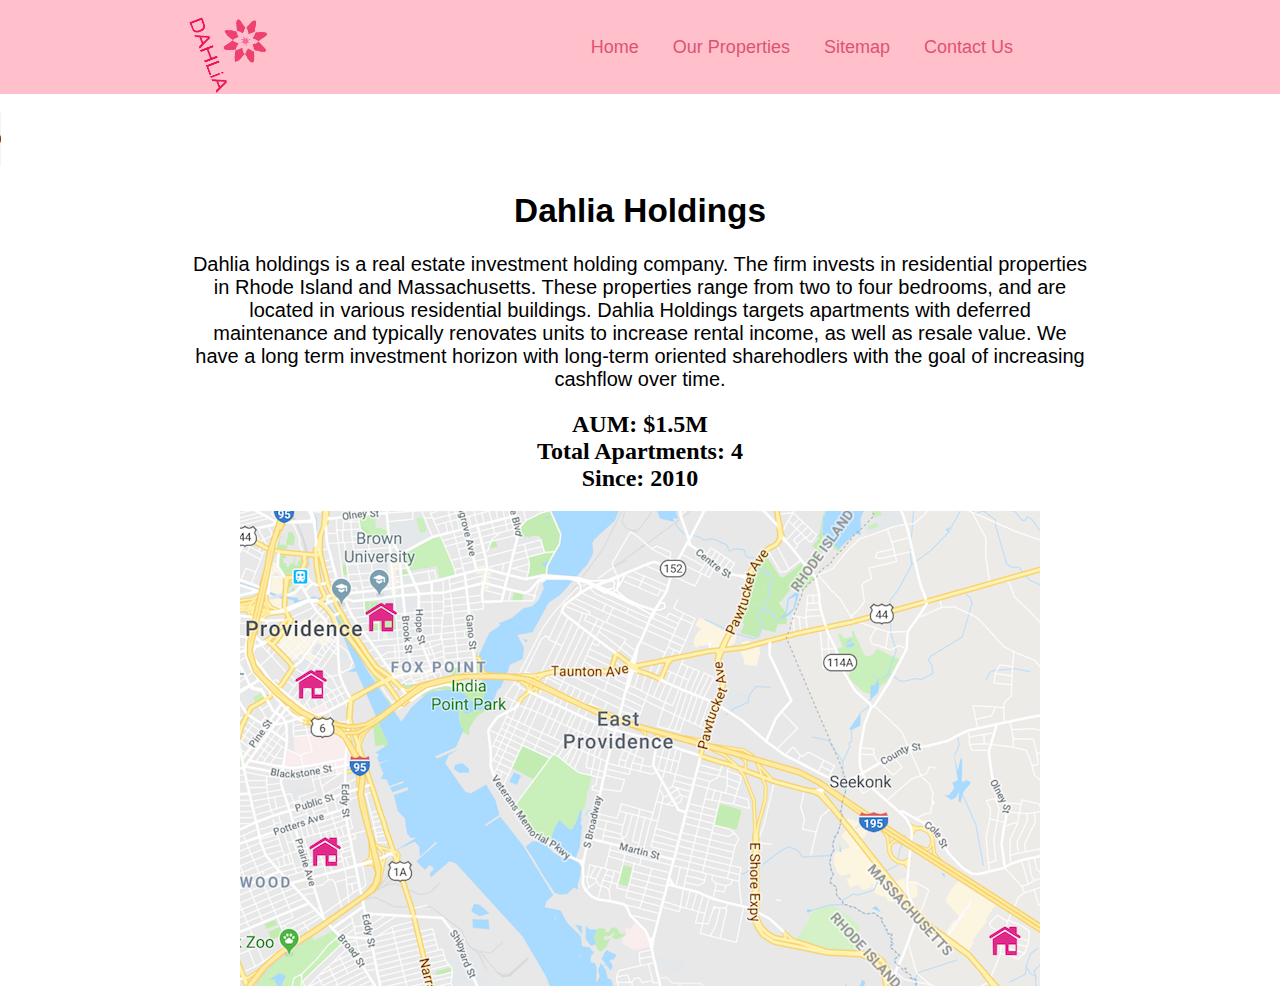
<file: index.htm>
<!DOCTYPE html>
<html lang="en">

<head>
    <meta charset="UTF-8">
    <meta name="viewport" content="width=device-width, initial-scale=1.0">
    <meta http-equiv="X-UA-Compatible" content="ie=edge">
    <meta name="keywords"
        content="dahlia real; real estate; apartments in providence; holding company; rent; apartment rentals; apartment for rent; living; university student; providence; student; off campus housing; off campus; investment; holding company; real estate investment holding company">
    <meta name="description"
        content="Dahlia holdings is a real estate investment holding company. The firm invests in residential properties in Rhode Island and Massachusetts.">
    <title>Dahlia Holdings</title>
    <style>
        body {
            margin: 0;
        }

        li.nav {
            display: inline-block;
        }

        ul.nav {
            text-align: right;

        }

        table.navbar {
            background-color: pink;
            width: 100%;
        }

        tr.nav1 {
            height: 90px;
        }

        td.next {
            text-align: right;
            padding-right: 250px;
        }

        td.log {
            text-align: right;
            width: 270px;
        }

        a {
            color: rgb(222, 82, 113);
            font-size: 18px;
            font-family: sans-serif;
            text-decoration: none;
            padding: 10px 15px;
        }

        a:hover {
            background-color: rgb(222, 82, 113);
            color: pink;
        }

        h1 {
            text-align: center;
            font-size: 25pt;
            font-family: sans-serif;
        }

        p {
            text-align: center;
            width: 70%;
            margin: 10px auto;
            font-family: sans-serif;
            font-size: 15pt;
        }

        h2 {
            text-align: center;
        }

        .pmap {
            margin-left: auto;
            margin-right: auto;
            display: block;
        }

        /* to do: why doesnt the image map center with the image */
    </style>


    <script type="text/javascript">
        function rotate() {
            let logo = document.getElementById("logo");
            let degrees = 0;
            let incr = 1;
            let id = setInterval(frame, 10, logo)

            function frame() {
                degrees += incr;
                if (degrees >= 180) {
                    incr = -1;
                } else if (degrees <= -180) {
                    incr = 1;
                }

                let angle = degrees.toString()
                logo.setAttribute("style", "transform:rotate(" + angle + "deg)");
            }
        }
        // javascript animating the logo to rotate


    </script>

</head>

<body onload="rotate()">

    <nav>
        <table class="navbar">
            <tr class="nav1">
                <td class="log">
                    <img id="logo" src="images/logo.png" alt="logo" title="logo" height="70px">
                </td>
                <td class="next">
                    <ul>
                        <li class="nav"> <a href="index.htm"> Home</a> </li>
                        <li class="nav"> <a href="properties.htm">Our Properties</a> </li>
                        <li class="nav"> <a href="sitemap.htm"> Sitemap </a> </li>
                        <li class="nav"> <a href="contact.htm"> Contact Us </a> </li>
                    </ul>
                </td>
            </tr>
        </table>
        <!-- navbar -->
    </nav>
    <br>
    <audio controls loop>
        <source src="images/river.mp3" type="audio/mp3">
    </audio>
    <!-- loading the rushing water noise -->

    <header>
        <h1>
            Dahlia Holdings
        </h1>
        <!-- company name and logo -->
    </header>

    <article>
        <p>
            Dahlia holdings is a real estate investment holding company. The firm invests in residential properties in
            Rhode Island and Massachusetts. These properties range from two to four bedrooms, and are located in various
            residential buildings. Dahlia Holdings targets apartments with deferred maintenance and typically
            renovates units to increase rental income, as well as resale value. We have a long term investment horizon
            with long-term oriented sharehodlers with the goal of increasing cashflow over time.
        </p>
        <!-- company overview -->

        <h2>
            AUM: $1.5M <br>
            Total Apartments: 4 <br>
            Since: 2010 <br>
        </h2>
        <!-- stats on company -->

        <map name="prov">
            <area shape="circle" coords="72,169,30" href="home1.htm" alt="Home1" title="Home1">
            <area shape="circle" coords="86,339,30" href="home2.htm" alt="Home2" title="Home2">
            <area shape="circle" coords="767,427,30" href="home3.htm" alt="Home3" title="Home3">
            <area shape="circle" coords="141,104,30" href="home4.htm" alt="Home4" title="Home4">
        </map>
        <!-- map for the map showing the location of properties -->

        <img class="pmap" src="images/provmap.png" usemap="#prov" title="Providence" alt="Map of Providence"> <br>
        <!-- loading the image showing the property locations -->

    </article>


</body>

</html>
</file>
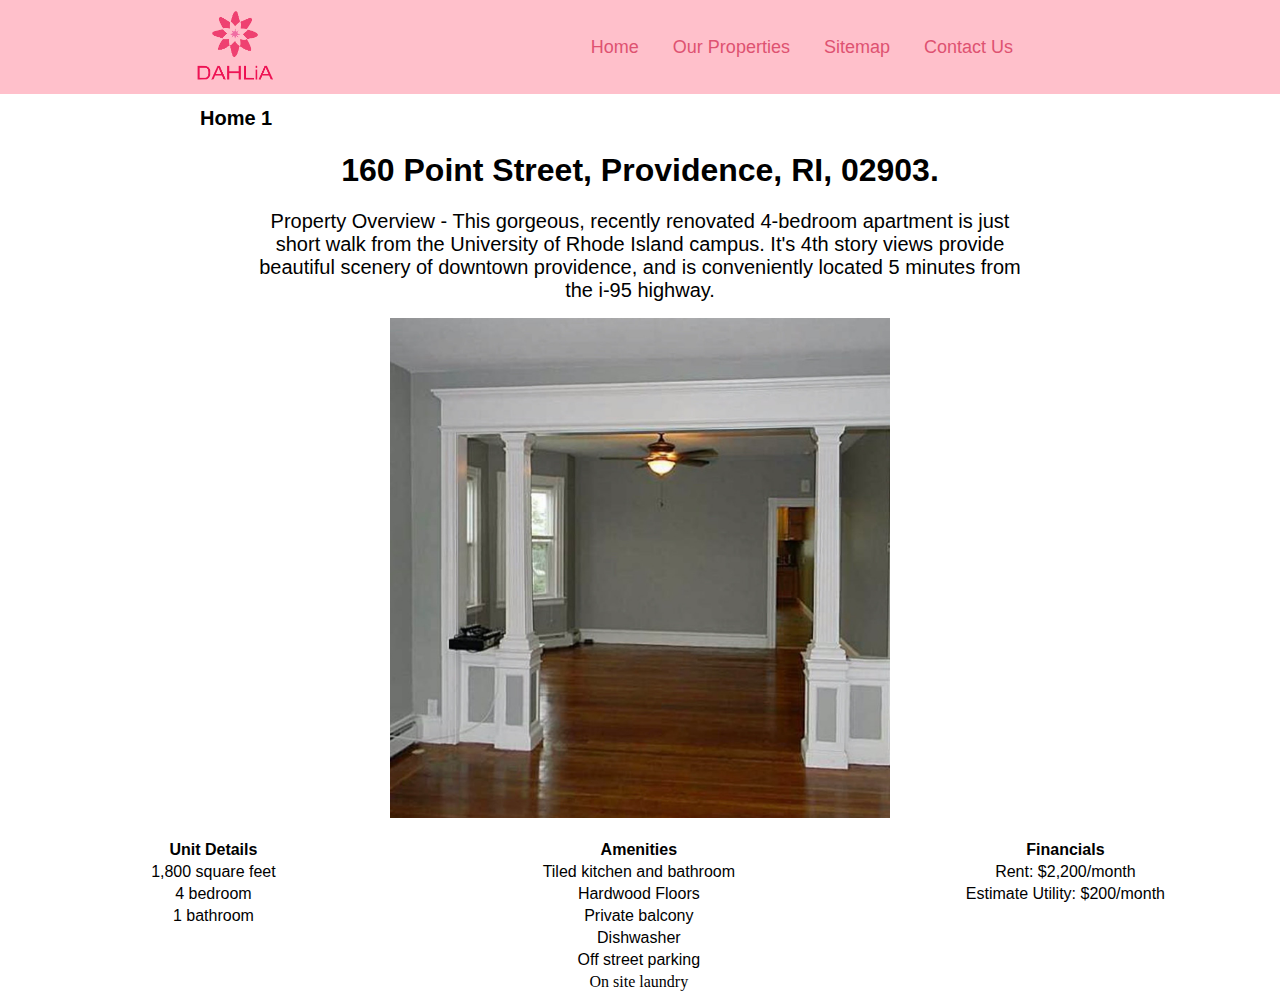
<file: Home1.htm>
<!DOCTYPE html>
<html lang="en">

<head>
    <meta charset="UTF-8">
    <meta name="viewport" content="width=device-width, initial-scale=1.0">
    <meta http-equiv="X-UA-Compatible" content="ie=edge">
    <meta name="keywords"
        content="dahlia real; real estate; apartments in providence; holding company; rent; apartment rentals; apartment for rent; living; university student; providence; student; off campus housing; off campus; investment; holding company; real estate investment holding company">
    <meta name="description"
        content="Dahlia holdings is a real estate investment holding company. The firm invests in residential properties in Rhode Island and Massachusetts.">
    <title>Home 1</title>
    <link rel="stylesheet" type="text/css" href="home.css" />
    <script>

        const pics = ["images/home-1/5.png", "images/home-1/2.png", "images/home-1/3.png", "images/home-1/4.png", "images/home-1/1.png"];
        let i = 0;

        function slideShow() {
            let homeImage = document.getElementById("img");
            if (i == pics.length) {
                i = 0;
            }

            homeImage.src = pics[i];
            i++;
            setTimeout("slideShow()", 1500);

        }


    </script>

</head>

<body onload="slideShow()">

    <!-- <body> -->

    <nav>
        <table class="navbar">
            <tr class="nav1">
                <td class="log">
                    <img src="images/logo.png" alt="logo" title="logo" height="70px">
                </td>
                <td class="next">
                    <ul>
                        <li class="nav"> <a href="index.htm"> Home</a> </li>
                        <li class="nav"> <a href="properties.htm">Our Properties</a> </li>
                        <li class="nav"> <a href="sitemap.htm"> Sitemap </a> </li>
                        <li class="nav"> <a href="contact.htm"> Contact Us </a> </li>
                    </ul>
                </td>
            </tr>
        </table>
        <!-- navbar -->
    </nav>

    <header>
        <h1 class="home">
            Home 1
        </h1>
        <h1 class="address">
            160 Point Street, Providence, RI, 02903.
        </h1>
    </header>

    <main>
        <article>
            <p class="overview">
                Property Overview - This gorgeous, recently renovated 4-bedroom apartment is just short walk from the
                University of Rhode Island campus.
                It's 4th story views provide beautiful scenery of downtown providence, and is conveniently located 5
                minutes
                from the i-95 highway.
            </p>
            <!-- property overview -->

            <p class="images">
                <img id="img" src="images/home-1/5.png" title="Home1" alt="Home1" width="500px">
            </p>

            <table class="info">
                <tr>
                    <th class="c1"> Unit Details </th>
                    <th class="c1"> Amenities </th>
                    <th class="c1"> Financials</th>
                </tr>

                <tr>
                    <td class="c1"> 1,800 square feet</td>
                    <td class="c1"> Tiled kitchen and bathroom </td>
                    <td class="c1"> Rent: $2,200/month </td>
                </tr>

                <tr>
                    <td class="c1"> 4 bedroom </td>
                    <td class="c1"> Hardwood Floors </td>
                    <td class="c1"> Estimate Utility: $200/month </td>
                </tr>

                <tr>
                    <td class="c1"> 1 bathroom </td>
                    <td class="c1"> Private balcony </td>
                    <td class="c1"> </td>
                </tr>

                <tr>
                    <td class="c1"> </td>
                    <td class="c1"> Dishwasher </td>
                    <td class="c1"> </td>
                </tr>

                <tr>
                    <td class="c1"> </td>
                    <td class="c1"> Off street parking </td>
                    <td class="c1"> </td>
                </tr>

                <tr>
                    <td> </td>
                    <td> On site laundry </td>
                    <td> </td>
                </tr>

            </table>


        </article>
    </main>

</body>

</html>
</file>
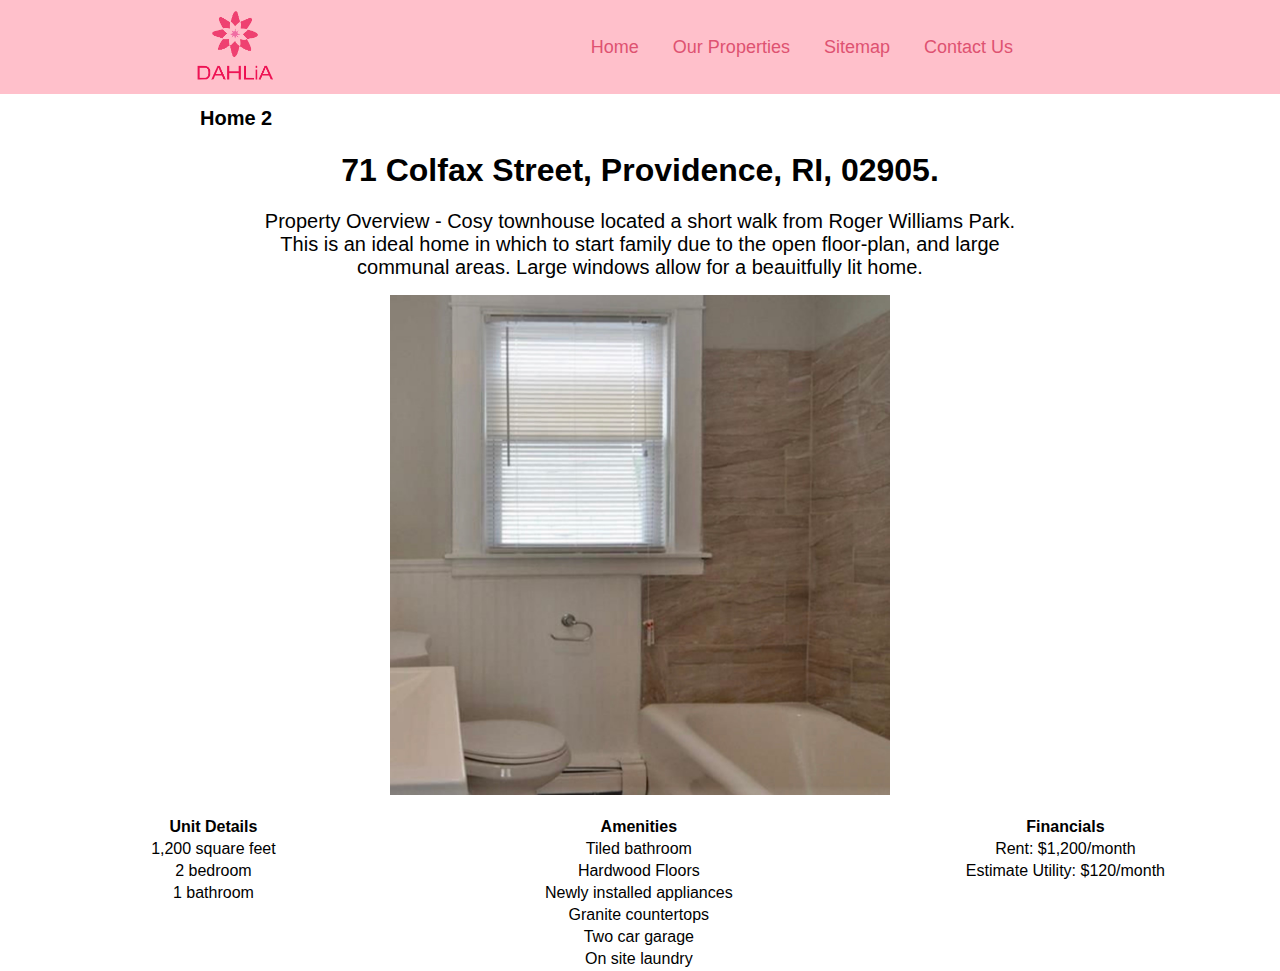
<file: Home2.htm>
<!DOCTYPE html>
<html lang="en">

<head>
    <meta charset="UTF-8">
    <meta name="viewport" content="width=device-width, initial-scale=1.0">
    <meta http-equiv="X-UA-Compatible" content="ie=edge">
    <title>Home 2</title>
    <link rel="stylesheet" type="text/css" href="home.css" />
    <meta name="keywords"
        content="dahlia real; real estate; apartments in providence; holding company; rent; apartment rentals; apartment for rent; living; university student; providence; student; off campus housing; off campus; investment; holding company; real estate investment holding company">
    <meta name="description"
        content="Dahlia holdings is a real estate investment holding company. The firm invests in residential properties in Rhode Island and Massachusetts.">
    <script>

        const pics = ["images/home-2/5.png", "images/home-2/2.png", "images/home-2/3.png", "images/home-2/4.png", "images/home-2/1.png"];
        let i = 0;

        function slideShow() {
            let homeImage = document.getElementById("img");
            if (i == pics.length) {
                i = 0;
            }

            homeImage.src = pics[i];
            i++;
            setTimeout("slideShow()", 1500);

        }


    </script>

</head>

<body onload="slideShow()">

    <!-- <body> -->

    <nav>
        <table class="navbar">
            <tr class="nav1">
                <td class="log">
                    <img src="images/logo.png" alt="logo" title="logo" height="70px">
                </td>
                <td class="next">
                    <ul>
                        <li class="nav"> <a href="index.htm"> Home</a> </li>
                        <li class="nav"> <a href="properties.htm">Our Properties</a> </li>
                        <li class="nav"> <a href="sitemap.htm"> Sitemap </a> </li>
                        <li class="nav"> <a href="contact.htm"> Contact Us </a> </li>
                    </ul>
                </td>
            </tr>
        </table>
        <!-- navbar -->
    </nav>

    <header>
        <h1 class="home">
            Home 2
        </h1>
        <h1 class="address">
            71 Colfax Street, Providence, RI, 02905.
        </h1>
    </header>

    <main>
        <article>
            <p class="overview">
                Property Overview - Cosy townhouse located a short walk from Roger Williams Park. This is an ideal home
                in
                which to start family due to the open floor-plan, and large communal areas. Large windows allow for a
                beauitfully
                lit home.
            </p>
            <!-- property overview -->

            <p class="images">
                <img id="img" src="images/home-2/5.png" title="Home2" alt="Home2" width="500px">
            </p>

            <table class="info">
                <tr>
                    <th class="c1"> Unit Details </th>
                    <th class="c1"> Amenities </th>
                    <th class="c1"> Financials</th>
                </tr>

                <tr>
                    <td class="c1"> 1,200 square feet</td>
                    <td class="c1"> Tiled bathroom </td>
                    <td class="c1"> Rent: $1,200/month </td>
                </tr>

                <tr>
                    <td class="c1"> 2 bedroom </td>
                    <td class="c1"> Hardwood Floors </td>
                    <td class="c1"> Estimate Utility: $120/month </td>
                </tr>

                <tr>
                    <td class="c1"> 1 bathroom </td>
                    <td class="c1"> Newly installed appliances </td>
                    <td class="c1"> </td>
                </tr>

                <tr>
                    <td class="c1"> </td>
                    <td class="c1"> Granite countertops </td>
                    <td class="c1"> </td>
                </tr>

                <tr>
                    <td class="c1"> </td>
                    <td class="c1"> Two car garage </td>
                    <td class="c1"> </td>
                </tr>

                <tr>
                    <td class="c1"> </td>
                    <td class="c1"> On site laundry </td>
                    <td class="c1"> </td>
                </tr>

            </table>


        </article>
    </main>

</body>

</html>
</file>
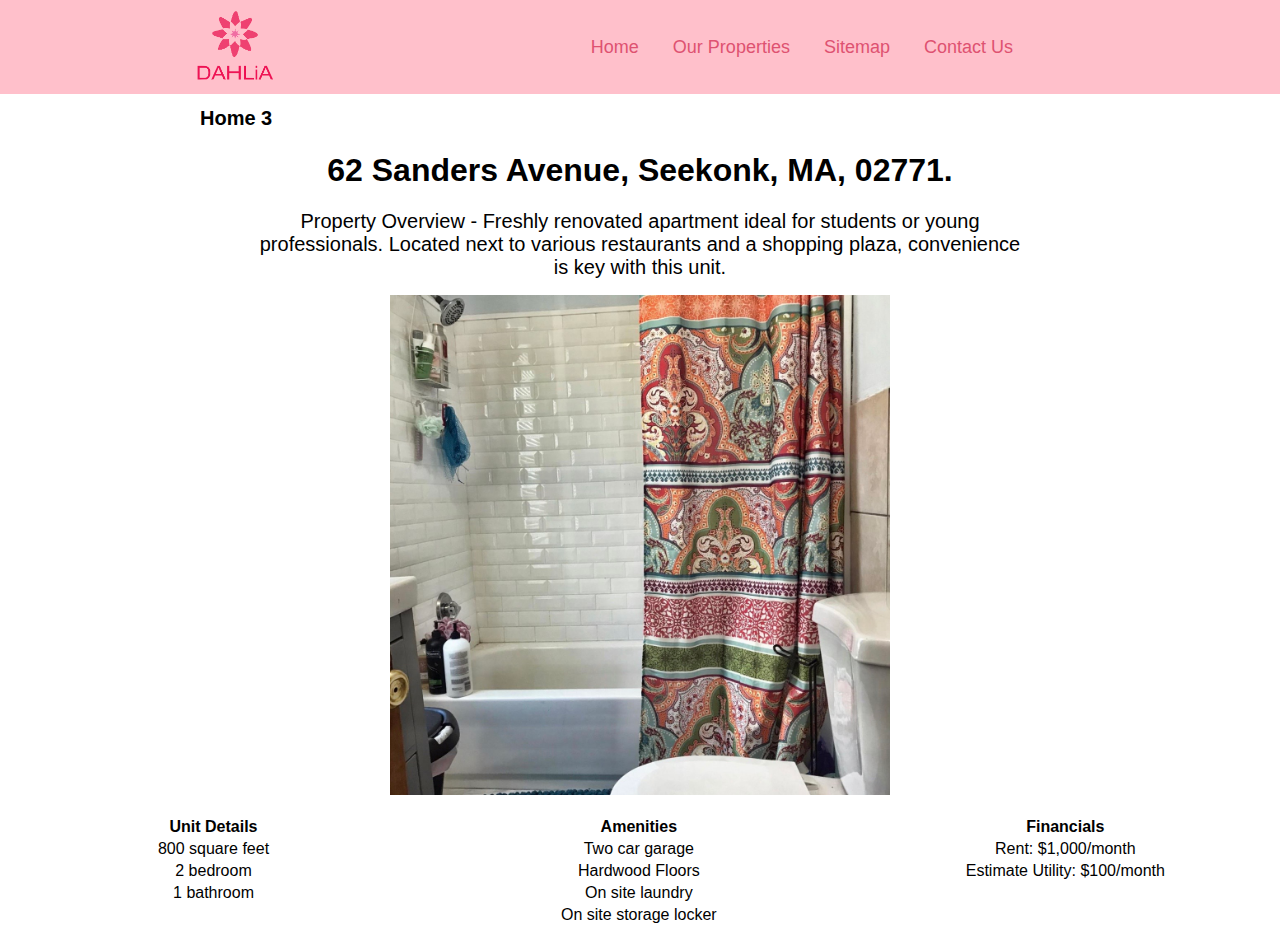
<file: Home3.htm>
<!DOCTYPE html>
<html lang="en">

<head>
    <meta charset="UTF-8">
    <meta name="viewport" content="width=device-width, initial-scale=1.0">
    <meta http-equiv="X-UA-Compatible" content="ie=edge">
    <title>Home 3</title>
    <link rel="stylesheet" type="text/css" href="home.css" />
    <meta name="keywords"
        content="dahlia real; real estate; apartments in providence; holding company; rent; apartment rentals; apartment for rent; living; university student; providence; student; off campus housing; off campus; investment; holding company; real estate investment holding company">
    <meta name="description"
        content="Dahlia holdings is a real estate investment holding company. The firm invests in residential properties in Rhode Island and Massachusetts.">
    <script>

        const pics = ["images/home-3/5.png", "images/home-3/2.png", "images/home-3/3.png", "images/home-3/4.png", "images/home-3/1.png"];
        let i = 0;

        function slideShow() {
            let homeImage = document.getElementById("img");
            if (i == pics.length) {
                i = 0;
            }

            homeImage.src = pics[i];
            i++;
            setTimeout("slideShow()", 1500);

        }


    </script>

</head>

<body onload="slideShow()">

    <!-- <body> -->

    <nav>
        <table class="navbar">
            <tr class="nav1">
                <td class="log">
                    <img src="images/logo.png" alt="logo" title="logo" height="70px">
                </td>
                <td class="next">
                    <ul>
                        <li class="nav"> <a href="index.htm"> Home</a> </li>
                        <li class="nav"> <a href="properties.htm">Our Properties</a> </li>
                        <li class="nav"> <a href="sitemap.htm"> Sitemap </a> </li>
                        <li class="nav"> <a href="contact.htm"> Contact Us </a> </li>
                    </ul>
                </td>
            </tr>
        </table>
        <!-- navbar -->
    </nav>

    <header>
        <h1 class="home">
            Home 3
        </h1>
        <h1 class="address">
            62 Sanders Avenue, Seekonk, MA, 02771.
        </h1>
    </header>

    <main>
        <article>
            <p class="overview">
                Property Overview - Freshly renovated apartment ideal for students or young professionals. Located next
                to
                various restaurants and a shopping plaza, convenience is key with this unit.
            </p>
            <!-- property overview -->

            <p class="images">
                <img id="img" src="images/home-3/5.png" title="Home3" alt="Home3" width="500px">
            </p>

            <table class="info">
                <tr>
                    <th class="c1"> Unit Details </th>
                    <th class="c1"> Amenities </th>
                    <th class="c1"> Financials </th>
                </tr>

                <tr>
                    <td class="c1"> 800 square feet</td>
                    <td class="c1"> Two car garage </td>
                    <td class="c1"> Rent: $1,000/month </td>
                </tr>

                <tr>
                    <td class="c1"> 2 bedroom </td>
                    <td class="c1"> Hardwood Floors </td>
                    <td class="c1"> Estimate Utility: $100/month </td>
                </tr>

                <tr>
                    <td class="c1"> 1 bathroom </td>
                    <td class="c1"> On site laundry </td>
                    <td class="c1"> </td>
                </tr>

                <tr>
                    <td class="c1"> </td>
                    <td class="c1"> On site storage locker </td>
                    <td class="c1"> </td>
                </tr>

            </table>


        </article>
    </main>

</body>

</html>
</file>
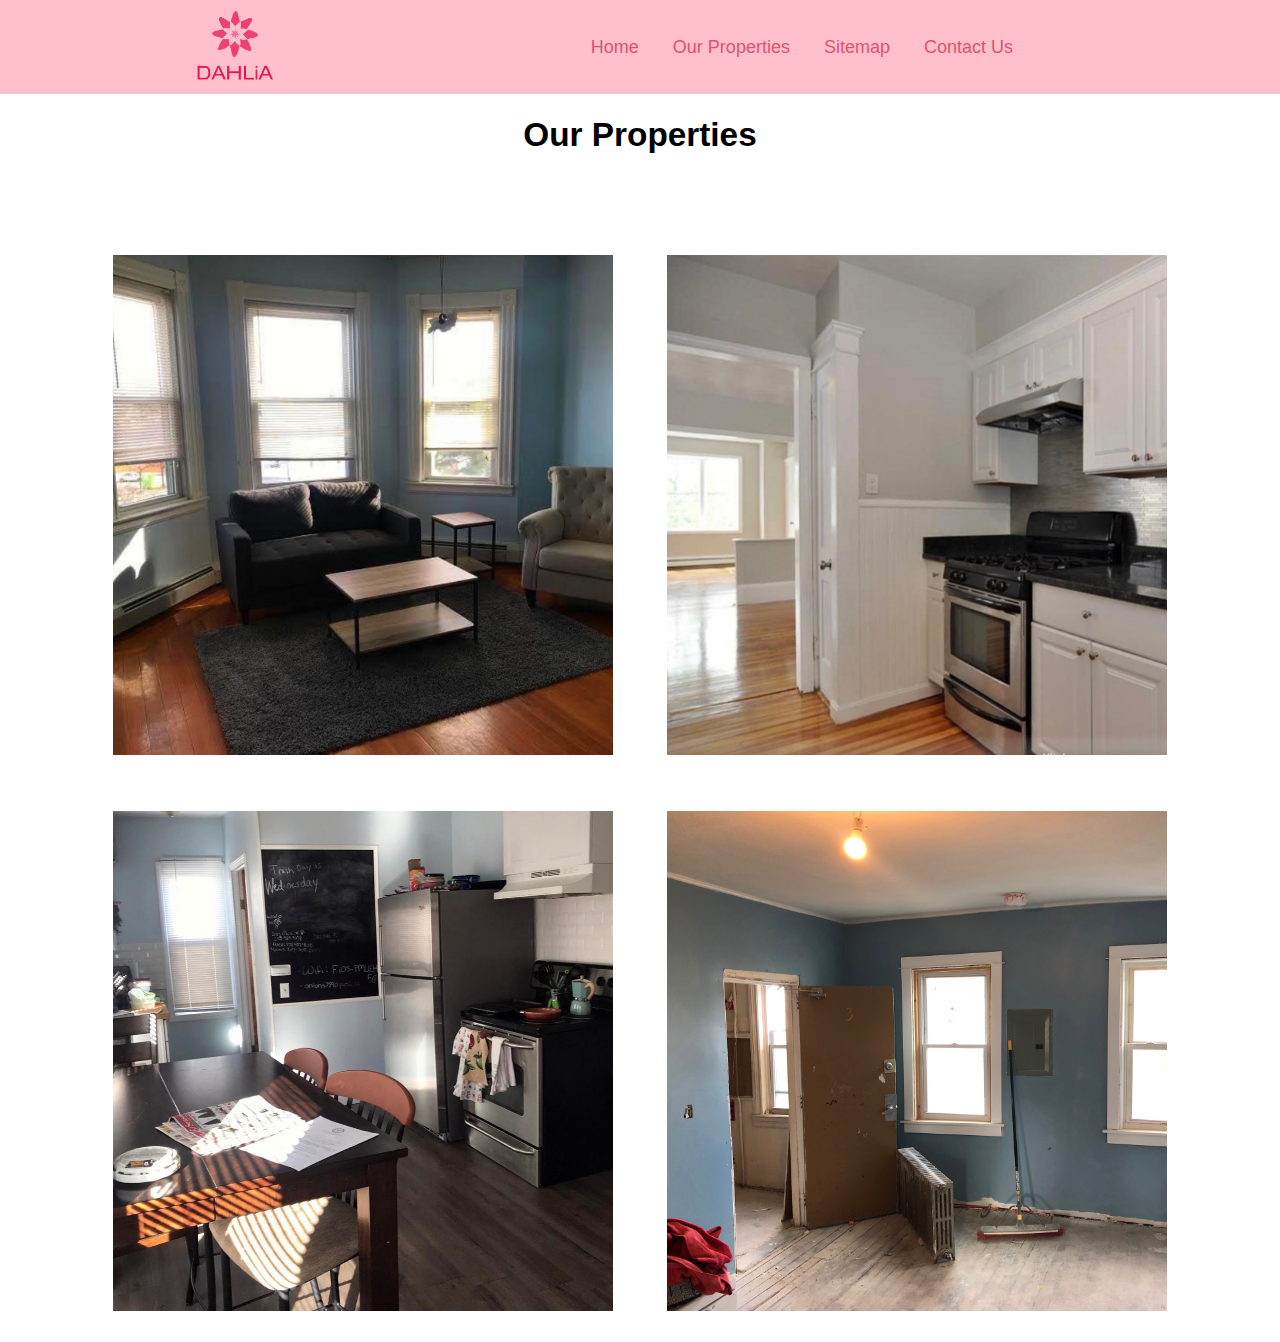
<file: Properties.htm>
<!DOCTYPE html>
<html lang="en">

<head>
    <meta charset="UTF-8">
    <meta name="viewport" content="width=device-width, initial-scale=1.0">
    <meta http-equiv="X-UA-Compatible" content="ie=edge">
    <meta name="keywords"
        content="dahlia real; real estate; apartments in providence; holding company; rent; apartment rentals; apartment for rent; living; university student; providence; student; off campus housing; off campus; investment; holding company; real estate investment holding company">
    <meta name="description"
        content="Dahlia holdings is a real estate investment holding company. The firm invests in residential properties in Rhode Island and Massachusetts.">
    <title>Our Properties</title>
    <style>
        /* to do: set all images (for all homes and on this page) to the same aspect ratio */

        body {
            margin: 0;
        }

        li.nav {
            display: inline-block;
        }

        ul.nav {
            text-align: right;

        }

        table.navbar {
            background-color: pink;
            width: 100%;
        }

        tr.nav1 {
            height: 90px;
        }

        td.next {
            text-align: right;
            padding-right: 250px;
        }

        td.log {
            text-align: right;
            width: 270px;
        }

        a {
            color: rgb(222, 82, 113);
            font-size: 18px;
            font-family: sans-serif;
            text-decoration: none;
            padding: 10px 15px;
        }

        a.nav2:hover {
            background-color: rgb(222, 82, 113);
            color: pink;
        }

        div.h1:hover {
            background-color: rgb(222, 82, 113);
            color: pink;
        }

        table.props {
            text-align: center;
            margin: auto;
        }

        tr {
            margin: 30px;
        }

        .all {
            width: 90%;
            margin: 0 auto;
        }

        .row {
            width: 100%;
            text-align: center;
        }

        .property {
            display: inline-block;
            font-size: 25px;
            font-family: sans-serif;
            padding: 0;
        }

        h1 {
            text-align: center;
            font-size: 25pt;
            font-family: sans-serif;
        }

        h2 {
            text-align: center;
            font-size: 20pt;
            font-family: sans-serif;
        }

        img.homeImg {
            padding: 25px;
        }
    </style>

    <script>
        function over(x) {

            let h1 = document.getElementById("home1");
            let h2 = document.getElementById("home2");
            let h3 = document.getElementById("home3");
            let h4 = document.getElementById("home4");
            let label = document.getElementById("head2")

            if (x == "home1") {
                h1.src = "images/home-1/2.png"
                label.innerHTML = "Home 1"
                h1.style.backgroundColor = "rgb(222, 82, 113)"
            }
            if (x == "home2") {
                h2.src = "images/home-2/3.png"
                label.innerHTML = "Home 2"
                h2.style.backgroundColor = "rgb(222, 82, 113)"
            }
            if (x == "home3") {
                h3.src = "images/home-3/2.png"
                label.innerHTML = "Home 3"
                h3.style.backgroundColor = "rgb(222, 82, 113)"
            }
            if (x == "home4") {
                h4.src = "images/home-4/o1.jpeg"
                label.innerHTML = "Home 4"
                h4.style.backgroundColor = "rgb(222, 82, 113)"
            }

        }
        // this mouse function is triggered on mouse over, it changes the image 
        // to another one of the same unit, changes the style (background color), and populates (innerHTML) the blank h2

        function out(x) {

            let h1 = document.getElementById("home1");
            let h2 = document.getElementById("home2");
            let h3 = document.getElementById("home3");
            let h4 = document.getElementById("home4");
            let label = document.getElementById("head2")

            if (x == "home1") {
                h1.src = "images/home-1/1.png"
                label.innerHTML = "<br>"
                h1.style.backgroundColor = "white"
            }

            if (x == "home2") {
                h2.src = "images/home-2/1.png"
                label.innerHTML = "<br>"
                h2.style.backgroundColor = "white"
            }

            if (x == "home3") {
                h3.src = "images/home-3/1.png"
                label.innerHTML = "<br>"
                h3.style.backgroundColor = "white"
            }

            if (x == "home4") {
                h4.src = "images/home-4/1.png"
                label.innerHTML = "<br>"
                h4.style.backgroundColor = "white"
            }
        }

        // this is the reverse of the mouse over function

    </script>


</head>

<body>
    <nav>
        <table class="navbar">
            <tr class="nav1">
                <td class="log">
                    <img src="images/logo.png" alt="logo" title="logo" height="70px">
                </td>
                <td class="next">
                    <ul>
                        <li class="nav"> <a class="nav2" href="index.htm"> Home</a> </li>
                        <li class="nav"> <a class="nav2" href="properties.htm">Our Properties</a> </li>
                        <li class="nav"> <a class="nav2" href="sitemap.htm"> Sitemap </a> </li>
                        <li class="nav"> <a class="nav2" href="contact.htm"> Contact Us </a> </li>
                    </ul>
                </td>
            </tr>
        </table>
        <!-- navbar -->
    </nav>

    <header>
        <h1>
            Our Properties<br>
            <span class="change"> </span>
        </h1>

        <h2 id="head2">
            <br>
        </h2>
        <!-- This is the empty H2 that is populated when the user hovers over a given property -->

    </header>

    <main>


        <div class="all">

            <div class="row">
                <a class="property" href="home1.htm">
                    <img class="homeImg" id="home1" onmouseout="out(this.id)" onmouseover="over(this.id)"
                        src="images/home-1/1.png" title="Home1" alt="Home1" width="500px">
                </a>

                <a class="property" href="home2.htm">
                    <img class="homeImg" id="home2" onmouseout="out(this.id)" onmouseover="over(this.id)"
                        src="images/home-2/1.png" title="Home2" alt="Home2" width="500px">
                </a>
            </div>

            <div class="row">
                <a class="property" href="home3.htm">
                    <img class="homeImg" id="home3" onmouseout="out(this.id)" onmouseover="over(this.id)"
                        src="images/home-3/1.png" title="Home3" alt="Home3" width="500px">
                </a>

                <a class="property" href="home4.htm">
                    <img class="homeImg" id="home4" onmouseout="out(this.id)" onmouseover="over(this.id)"
                        src="images/home-4/1.png" title="Home4" alt="Home4" width="500px">
                </a>
            </div>

        </div>
        <!-- this sets up the divs to display the 4 properties -->

    </main>

</body>

</html>
</file>
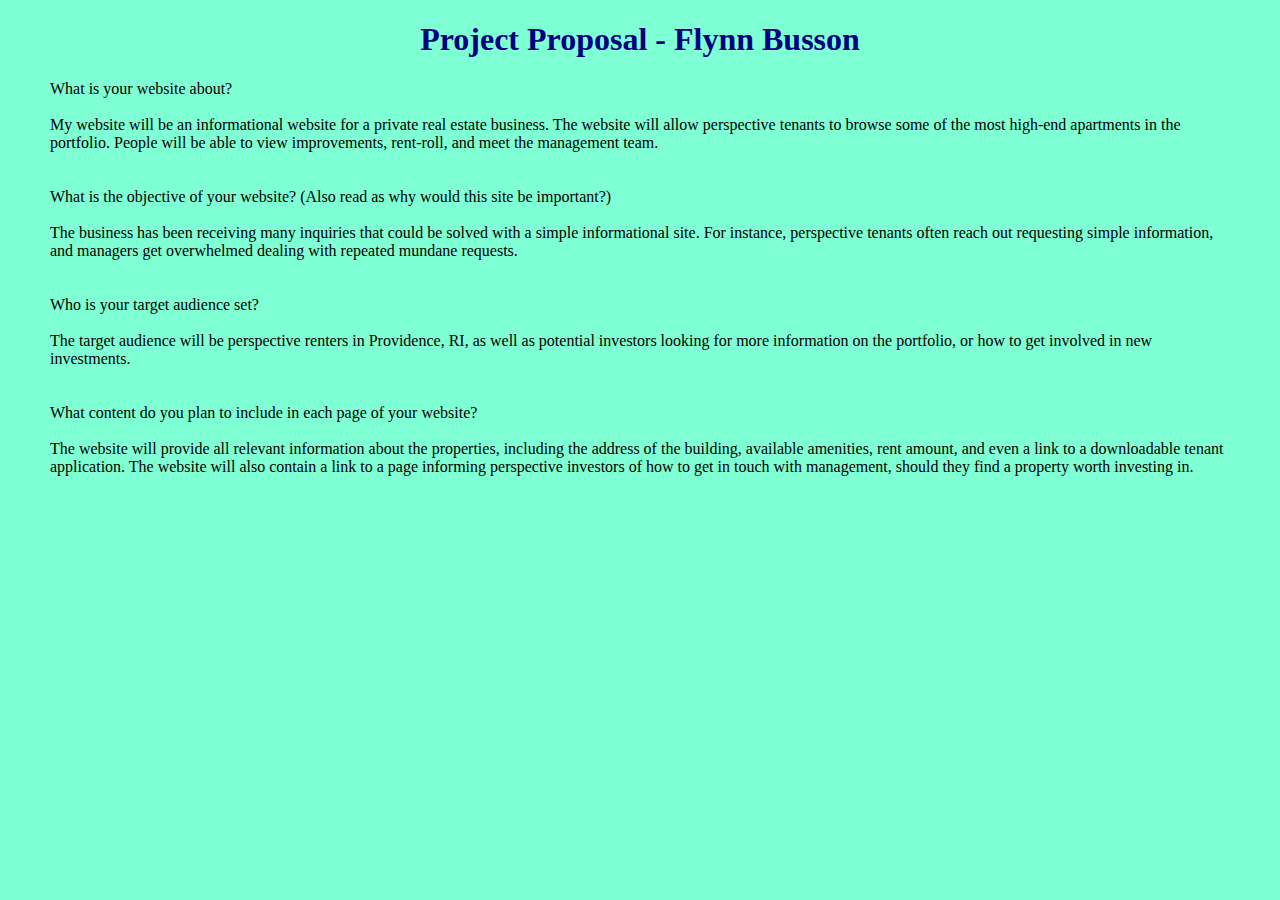
<file: Proposal.htm>
<!DOCTYPE html>
<html>

<head>
    <meta charset="UTF-8">
    <title>Project Proposal</title>

    <style>
    h1 {text-align: center; color: navy}
    body {background-color:aquamarine; margin-left: 50px; margin-right: 50px;}

    </style>
</head>

<h1>
Project Proposal - Flynn Busson
</h1>

<p>
    What is your website about?<br><br>
    My website will be an informational website for a private real estate business. The website will allow perspective tenants to browse some of the most high-end apartments in the portfolio. People will be able to view improvements, rent-roll, and meet the management team. <br><br><br>
    What is the objective of your website? (Also read as why would this site be important?)<br><br>
    The business has been receiving many inquiries that could be solved with a simple informational site. For instance, perspective tenants often reach out requesting simple information, and managers get overwhelmed dealing with repeated mundane requests.<br><br><br>
    Who is your target audience set?<br><br>
    The target audience will be perspective renters in Providence, RI, as well as potential investors looking for more information on the portfolio, or how to get involved in new investments.<br><br><br>
    What content do you plan to include in each page of your website?<br><br>
    The website will provide all relevant information about the properties, including the address of the building, available amenities, rent amount, and even a link to a downloadable tenant application. The website will also contain a link to a page informing perspective investors of how to get in touch with management, should they find a property worth investing in. <br><br><br><br><br>
    
</p>
</file>
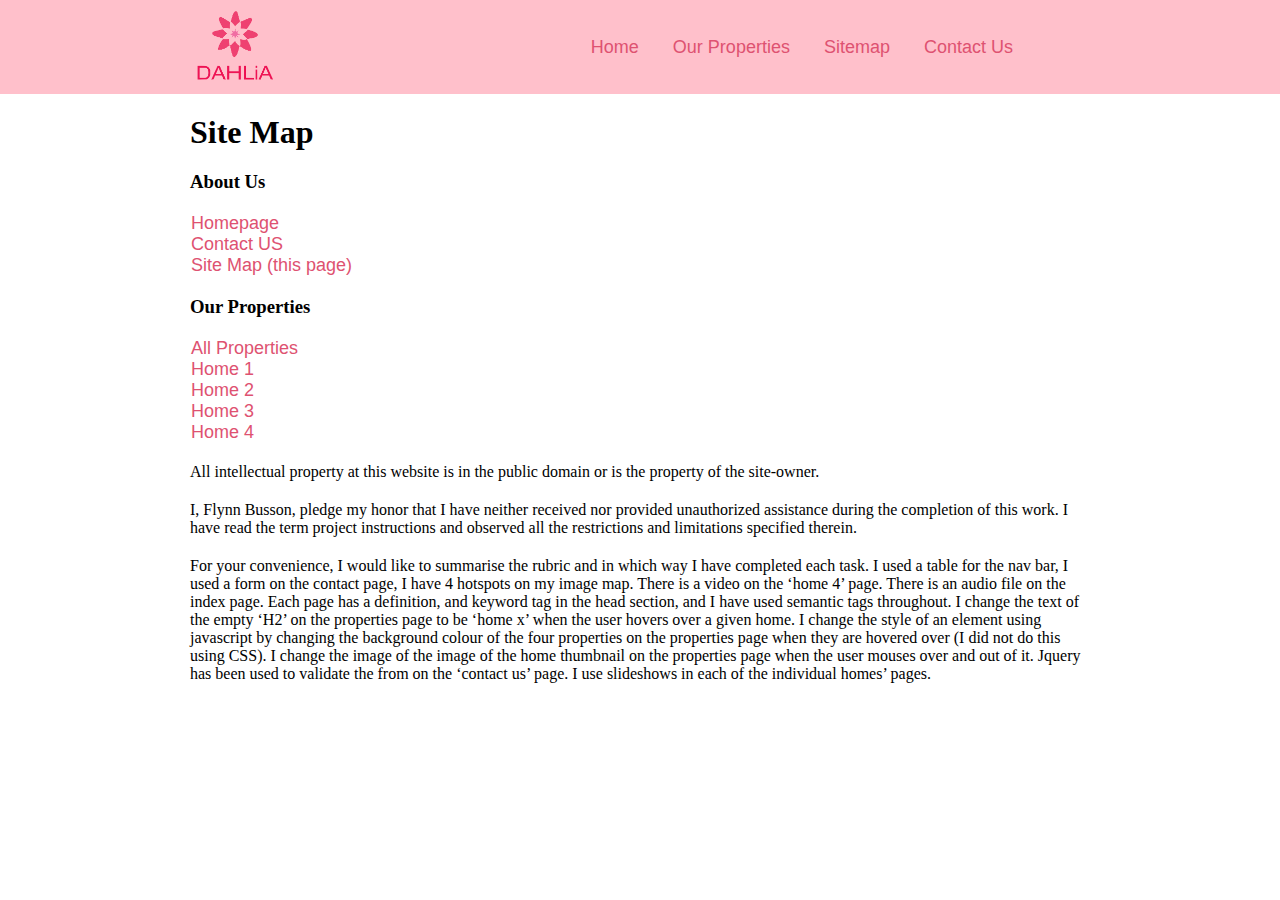
<file: sitemap.htm>
<!DOCTYPE html>
<html lang="en">

<head>
    <meta charset="UTF-8">
    <meta name="viewport" content="width=device-width, initial-scale=1.0">
    <meta http-equiv="X-UA-Compatible" content="ie=edge">
    <meta name="keywords"
        content="dahlia real; real estate; apartments in providence; holding company; rent; apartment rentals; apartment for rent; living; university student; providence; student; off campus housing; off campus; investment; holding company; real estate investment holding company">
    <meta name="description"
        content="Dahlia holdings is a real estate investment holding company. The firm invests in residential properties in Rhode Island and Massachusetts.">
    <title>Sitemap</title>

    <style>
        body {
            margin: 0;
        }

        li.nav {
            display: inline-block;
        }

        ul.nav {
            text-align: right;

        }

        table.navbar {
            background-color: pink;
            width: 100%;
        }

        tr.nav1 {
            height: 90px;
        }

        td.next {
            text-align: right;
            padding-right: 250px;
        }

        td.log {
            text-align: right;
            width: 270px;
        }

        a {
            color: rgb(222, 82, 113);
            font-size: 18px;
            font-family: sans-serif;
            text-decoration: none;
            padding: 1px 1px;
        }

        a.nav2 {
            padding: 10px 15px;
        }


        a:hover {
            background-color: rgb(222, 82, 113);
            color: pink;
        }

        h1,
        h2,
        h3,
        p {
            margin: 20px;
            padding-left: 170px;
            padding-right: 170px;
        }
    </style>
</head>

<body>
    <nav>
        <table class="navbar">
            <tr class="nav1">
                <td class="log">
                    <img src="images/logo.png" alt="logo" title="logo" height="70px">
                </td>
                <td class="next">
                    <ul>
                        <li class="nav"> <a class="nav2" href="index.htm"> Home</a> </li>
                        <li class="nav"> <a class="nav2" href="properties.htm">Our Properties</a> </li>
                        <li class="nav"> <a class="nav2" href="sitemap.htm"> Sitemap </a> </li>
                        <li class="nav"> <a class="nav2" href="contact.htm"> Contact Us </a> </li>
                    </ul>
                </td>
            </tr>
        </table>
        <!-- navbar -->
    </nav>

    <header>
        <h1> Site Map </h1>
    </header>

    <main>
        <section>
            <h3> About Us </h3>
        </section>
        <p>
            <a href="index.htm">Homepage</a> <br>
            <a href="contact.htm"> Contact US </a><br>
            <a href="sitemap.htm"> Site Map (this page)</a>
        </p>
        <!-- first breakdown of pages -->

        <section>
            <h3> Our Properties </h3>

        </section>
        <p>
            <a href="properties.htm"> All Properties</a> <br>
            <a href="home1.htm"> Home 1</a><br>
            <a href="home2.htm"> Home 2</a><br>
            <a href="home3.htm"> Home 3</a><br>
            <a href="home4.htm"> Home 4</a><br>
        </p>
        <!-- second breakdown of pages -->
        <p>
            All intellectual property at this website is in the public domain or is the property of the site-owner.
        </p>

        <p>
            I, Flynn Busson, pledge my honor that I have neither received nor provided unauthorized assistance during
            the completion of this work. I have read the term project instructions and observed all the restrictions and
            limitations specified therein.
        </p>

        <p>
            For your convenience, I would like to summarise the rubric and in which way I have completed each task. I
            used a table for the nav bar, I used a form on the contact page, I have 4 hotspots on my image map. There is
            a video on the ‘home 4’ page. There is an audio file on the index page. Each page has a definition, and
            keyword tag in the head section, and I have used semantic tags throughout. I change the text of the empty
            ‘H2’ on the properties page to be ‘home x’ when the user hovers over a given home. I change the style of an
            element using javascript by changing the background colour of the four properties on the properties page
            when they are hovered over (I did not do this using CSS). I change the image of the image of the home
            thumbnail on the properties page when the user mouses over and out of it. Jquery has been used to validate
            the from on the ‘contact us’ page. I use slideshows in each of the individual homes’ pages.
        </p>

    </main>



</body>

</html>
</file>
<file: home.css>
body{
    margin: 0;
}

li.nav{
    display: inline-block;
}

ul.nav{
    text-align: right;
    
}

table.navbar{
    background-color: pink;
    width: 100%;
}

tr.nav1{
height: 90px;
}

td.next{
    text-align: right;
    padding-right: 250px;
}

td.log {
    text-align: right;
    width: 270px;
}

a{
    color: rgb(222,82,113);
    font-size: 18px;
    font-family: sans-serif;
    text-decoration: none;
    padding: 10px 15px;
}

a:hover{
    background-color: rgb(222,82,113);
    color: pink;
}

h2{
    text-align: center;
    font-family: sans-serif;
}

h1.home{
    text-align: left;
    padding-left: 200px;
    font-size: 15pt;
    font-family: sans-serif;
}

h1.address{
    text-align: center;
    font-family: sans-serif;
}


p.overview{
    text-align: center;
    width: 60%;
    margin: 10px auto;
    font-family: sans-serif;
    font-size: 15pt;
}

 p.images{
    text-align: center;
}

table.info{
    margin-left: auto;
    margin-right: auto;
    text-align: center;
}

.c1 {
    width: 450px;
    font-family: sans-serif;
}
</file>
